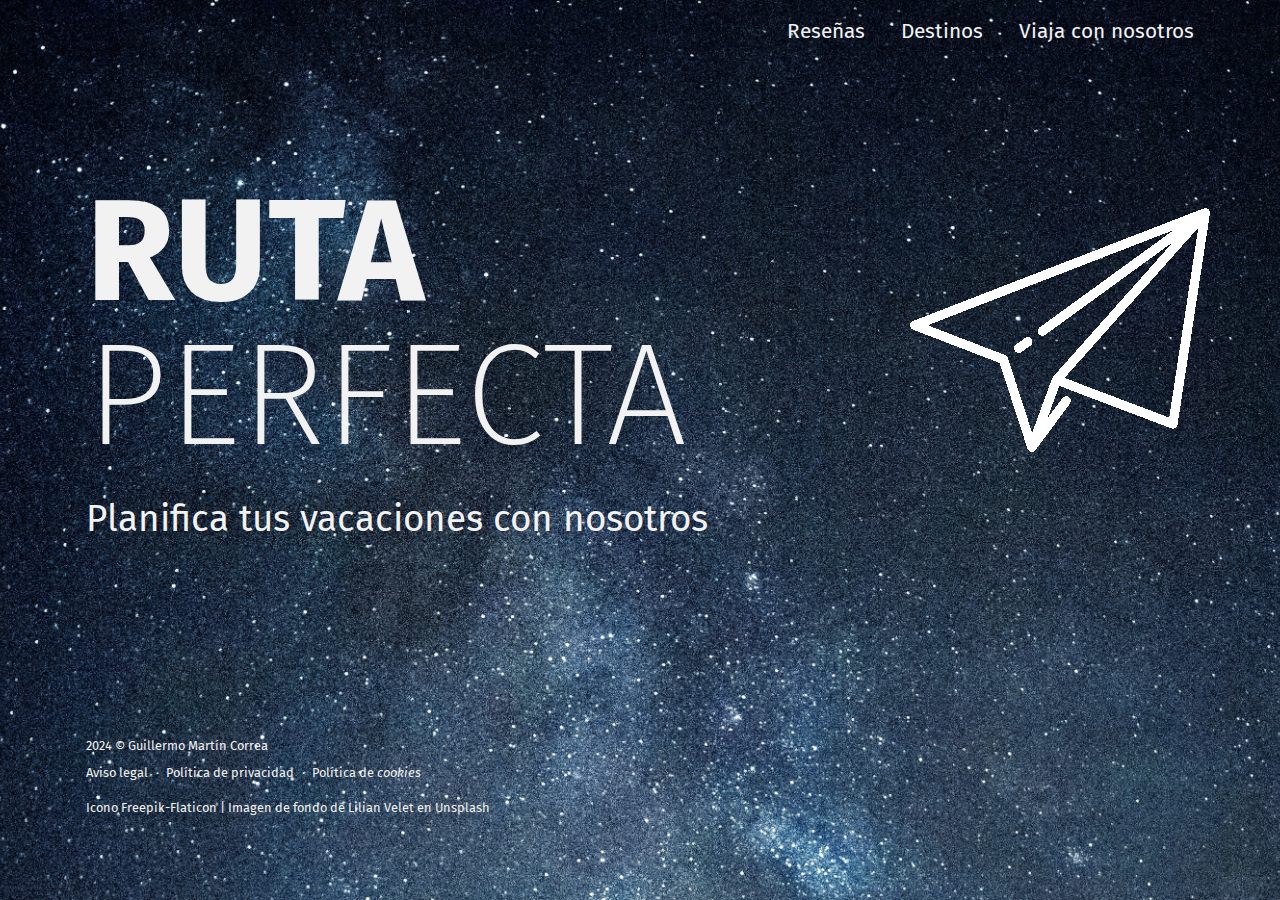
<file: index.html>
<!DOCTYPE html>
<html lang="es">
<head>
    <meta charset="UTF-8">
    <meta name="viewport" content="width=device-width, initial-scale=1.0">
    <title>Ruta perfecta</title>
    <meta name="description" content="Web de Ruta perfecta. Servicio de planficación de viajes personalizados">
    <link rel="preconnect" href="https://fonts.googleapis.com">
    <link rel="preconnect" href="https://fonts.gstatic.com" crossorigin>
    <link href="https://fonts.googleapis.com/css2?family=Fira+Sans:ital,wght@0,200;0,400;0,700;1,400;1,700&display=swap" rel="stylesheet">
    <link rel="icon" type="image/png" href="img/favicon.png">
    <link rel="stylesheet" href="css/estilos.css">
</head>
<body class="home">
    <header>
        <div class="container">
            <nav>
                <ul>
                    <li><a href="resenas.html">Reseñas</a></li>
                    <li><a href="destinos.html">Destinos</a></li>
                    <li><a href="informacion.html">Viaja con nosotros</a></li>
                </ul>
            </nav>
        </div>
    </header>
    <main>
        <div class="container bg-container">
            <h1>RUTA<span>PERFECTA</span></h1>
            <p>Planifica tus vacaciones con nosotros </p>
        </div>
    </main>
    <footer>
        <div class="container">
            <p>2024 &copy; Guillermo Martín Correa</p>
            <ul>
                <li><a href="">Aviso legal</a></li>
                <li><a href="">Política de privacidad</a></li>
                <li><a href="">Política de <i lang="en">cookies</i></a></li>
            </ul>
            <div><a href="https://www.flaticon.es/iconos-gratis/enviar">Icono Freepik-Flaticon</a> | Imagen de fondo de <a href="https://unsplash.com/@lilian_velet?utm_content=creditCopyText&utm_medium=referral&utm_source=unsplash">Lilian Velet</a> en <a href="https://unsplash.com/photos/silhouette-of-mountain-at-nighttime-2tl76xITM6w?utm_content=creditCopyText&utm_medium=referral&utm_source=unsplash">Unsplash</a>
            </div>
        </div>
    </footer>
</body>
</html>
</file>
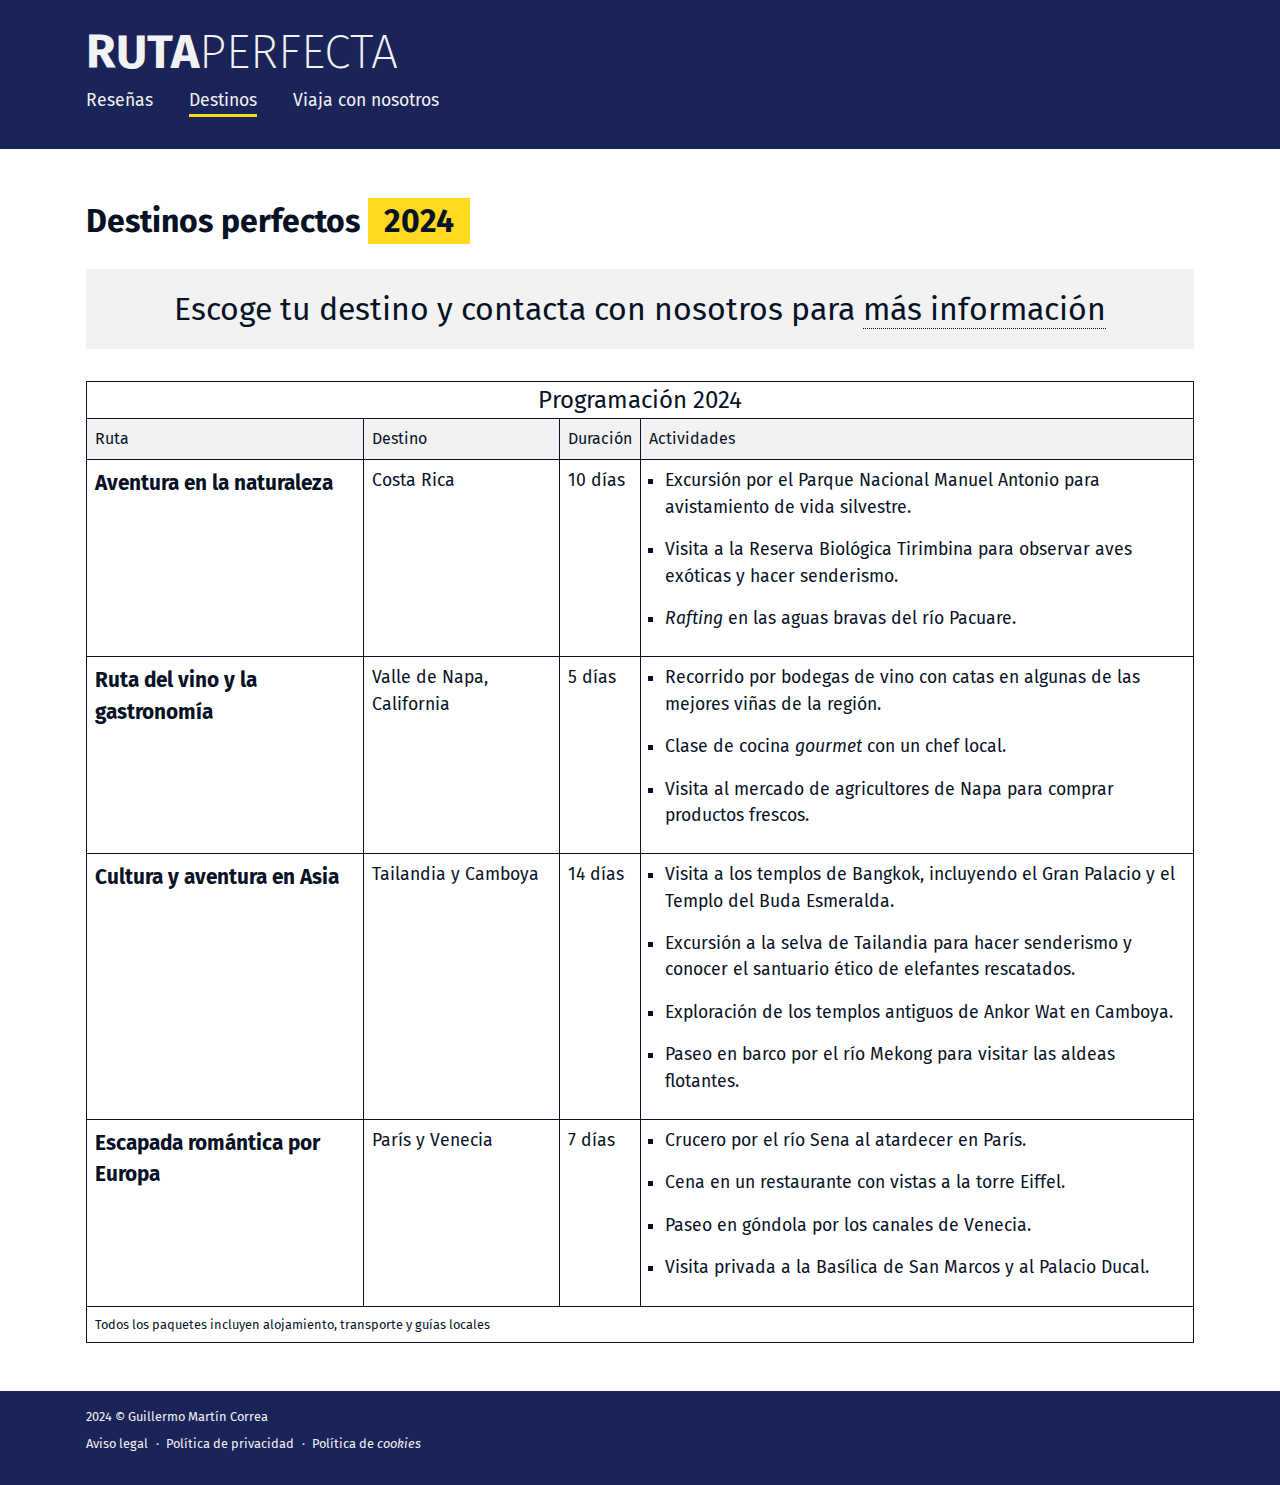
<file: destinos.html>
<!DOCTYPE html>
<html lang="es">
<head>
    <meta charset="UTF-8">
    <meta name="viewport" content="width=device-width, initial-scale=1.0">
    <title>Ruta perfecta | Destinos 2024</title>
    <meta name="description" content="Paquetes de viajes programados para 2024">
    <link rel="preconnect" href="https://fonts.googleapis.com">
    <link rel="preconnect" href="https://fonts.gstatic.com" crossorigin>
    <link href="https://fonts.googleapis.com/css2?family=Fira+Sans:ital,wght@0,200;0,400;0,700;1,400;1,700&display=swap" rel="stylesheet">
    <link rel="icon" type="image/png" href="img/favicon.png"> 
    <link rel="stylesheet" href="css/estilos.css">
</head>
<body>
    <a class="sr" href="#main">Ir al contenido principal</a>
    <header>
        <div class="container">
            <div class="banner"><a href="index.html">RUTA<span>PERFECTA</span></a></div>
            <nav>
                <ul>
                    <li><a href="resenas.html">Reseñas</a></li>
                    <li class="active"><a href="destinos.html">Destinos</a></li>
                    <li><a href="informacion.html">Viaja con nosotros</a></li>
                </ul>
            </nav>
        </div>
    </header>
    <main id="main">
        <div class="container">
            <h1>Destinos perfectos <span class="season">2024</span></h1>
            <div class="call-to-action">
                <p>Escoge tu destino y contacta con nosotros para <a href="informacion.html">más información</a></p>
            </div>         
            <div class="tableFluid">
                <table>
                    <caption>Programación 2024</caption>
                    <thead>
                        <tr>
                            <th scope="col">Ruta</th>
                            <th scope="col">Destino</th>
                            <th scope="col">Duración</th>
                            <th scope="col">Actividades</th>
                        </tr>
                    </thead>
                    <tbody>
                        <tr>
                            <th scope="row">Aventura en la naturaleza</th>
                            <td>Costa Rica</td>
                            <td>10 días</td>
                            <td>
                                <ul>
                                    <li>Excursión por el Parque Nacional Manuel Antonio para avistamiento de vida silvestre.</li>
                                    <li>Visita a la Reserva Biológica Tirimbina para observar aves exóticas y hacer senderismo.</li>
                                    <li><i lang="en">Rafting</i> en las aguas bravas del río Pacuare.</li>
                                </ul>
                            </td>
                        </tr>
                        <tr>
                            <th scope="row">Ruta del vino y la gastronomía</th>
                            <td>Valle de Napa, California</td>
                            <td>5 días</td>
                            <td>
                                <ul>
                                    <li>Recorrido por bodegas de vino con catas en algunas de las mejores viñas de la región.</li>
                                    <li>Clase de cocina <i lang="fr">gourmet</i> con un chef local.</li>
                                    <li>Visita al mercado de agricultores de Napa para comprar productos frescos.</li>
                                </ul>
                            </td>
                        </tr>
                        <tr>
                            <th scope="row">Cultura y aventura en Asia</th>
                            <td>Tailandia y Camboya</td>
                            <td>14 días</td>
                            <td>
                                <ul>
                                    <li>Visita a los templos de Bangkok, incluyendo el Gran Palacio y el Templo del Buda Esmeralda.</li>
                                    <li>Excursión a la selva de Tailandia para hacer senderismo y conocer el santuario ético de elefantes rescatados.</li>
                                    <li>Exploración de los templos antiguos de Ankor Wat en Camboya.</li>
                                    <li>Paseo en barco por el río Mekong para visitar las aldeas flotantes.</li>
                                </ul>
                            </td>
                        </tr>
                        <tr>
                            <th scope="row">Escapada romántica por Europa</th>
                            <td>París y Venecia</td>
                            <td>7 días</td>
                            <td>
                                <ul>
                                    <li>Crucero por el río Sena al atardecer en París.</li>
                                    <li>Cena en un restaurante con vistas a la torre Eiffel.</li>
                                    <li>Paseo en góndola por los canales de Venecia.</li>
                                    <li>Visita privada a la Basílica de San Marcos y al Palacio Ducal.</li>
                                </ul>
                            </td>
                        </tr>
                    <tfoot>
                        <tr>
                            <td colspan="4">Todos los paquetes incluyen alojamiento, transporte y guías locales</td>
                        </tr>
                    </tfoot>
                </table>
            </div>
                      
        </div>
    </main>
    <footer>
        <div class="container">
            <p>2024 &copy; Guillermo Martín Correa</p>
            <ul>
                <li><a href="">Aviso legal</a></li>
                <li><a href="">Política de privacidad</a></li>
                <li><a href="">Política de <i lang="en">cookies</i></a></li>
            </ul>
        </div>
    </footer>  
</body>
</html>
</file>
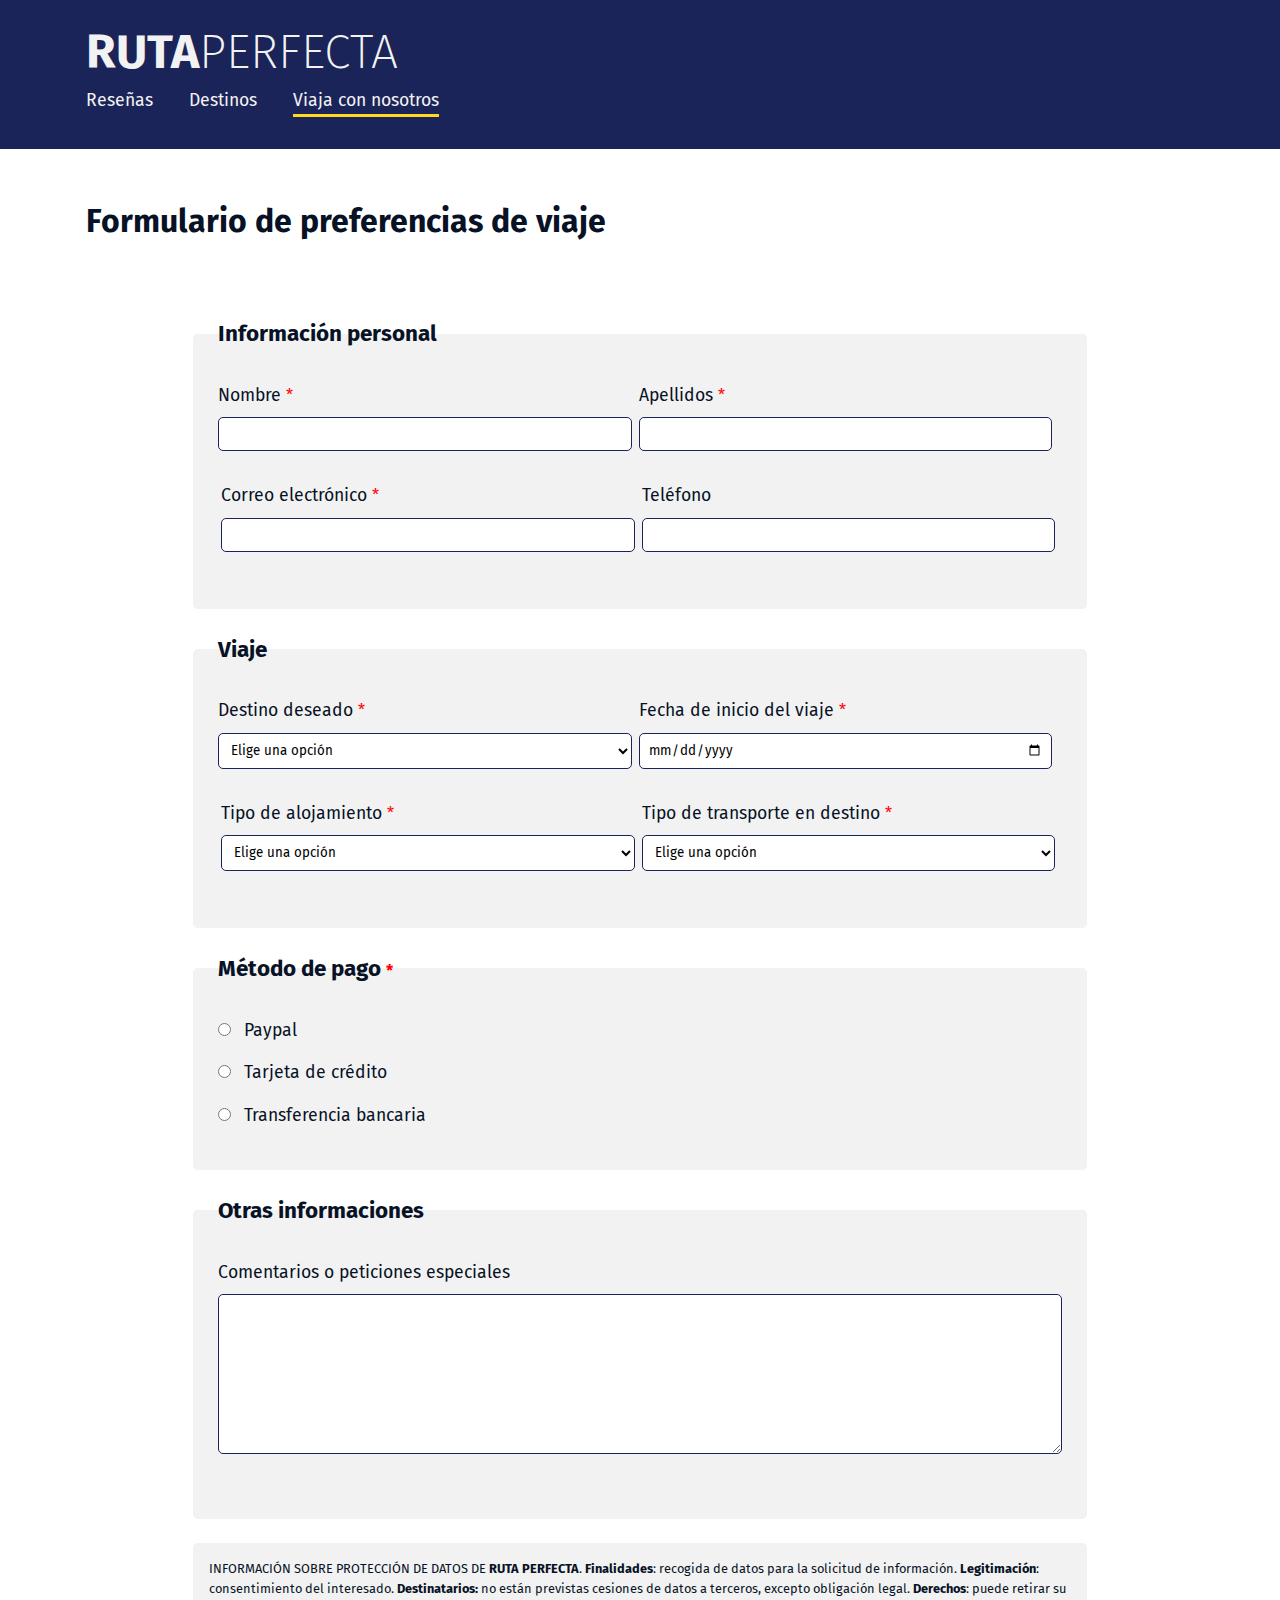
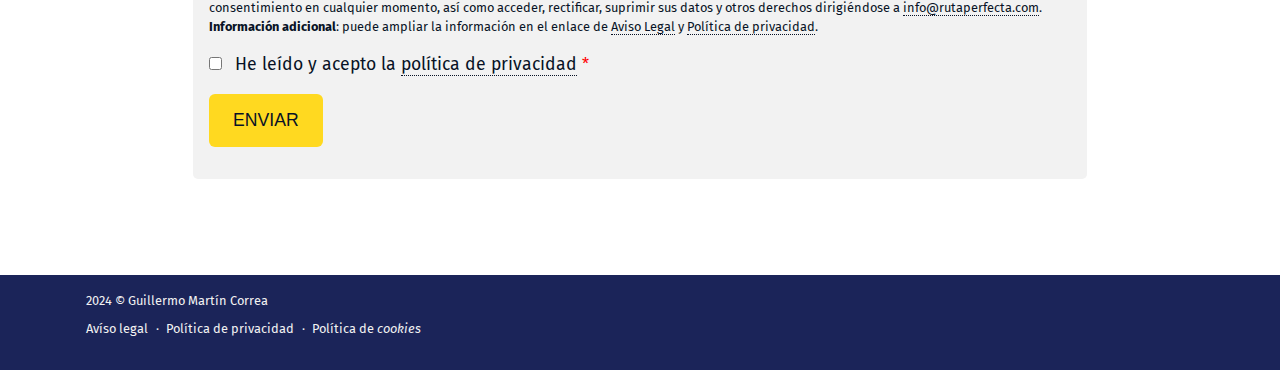
<file: informacion.html>
<!DOCTYPE html>
<html lang="es">
    <head>
        <meta charset="UTF-8">
        <meta name="viewport" content="width=device-width, initial-scale=1.0">
        <title>Ruta perfecta | Formulario de solicitud de información</title>
        <meta name="description" content="Formulario de preferencias de viaje">
        <link rel="preconnect" href="https://fonts.googleapis.com">
        <link rel="preconnect" href="https://fonts.gstatic.com" crossorigin>
        <link href="https://fonts.googleapis.com/css2?family=Fira+Sans:ital,wght@0,200;0,400;0,700;1,400;1,700&display=swap" rel="stylesheet">
        <link rel="icon" type="image/png" href="img/favicon.png"> 
        <link rel="stylesheet" href="css/estilos.css">
    </head>
<body>
    <a class="sr" href="#main">Ir al contenido principal</a>
    <header>
        <div class="container">
            <div class="banner"><a href="index.html">RUTA<span>PERFECTA</span></a></div>
            <nav>
                <ul>
                    <li><a href="resenas.html">Reseñas</a></li>
                    <li><a href="destinos.html">Destinos</a></li>
                    <li class="active"><a href="informacion.html">Viaja con nosotros</a></li>
                </ul>
            </nav>
        </div>
    </header>
    <main id="main">
        <div class="container">
            <h1 class="center">Formulario de preferencias de viaje</h1>

            <form action="#" method="post">
                <fieldset>
                    <legend>Información personal</legend>
                    <ul>
                        <li class="two-col">
                            <label for="name">Nombre <abbr title="obligatorio">*</abbr></label>
                            <input type="text" id="name" name="name" required
                                pattern="[\p{L} '\-]{3,64}" title="Solo caracteres alfabéticos. Un mínimo de 3 y un máximo de 64 caracteres">
                        </li>
                        <li class="two-col">
                            <label for="surname">Apellidos <abbr title="obligatorio">*</abbr></label>
                            <input type="text" id="surname" name="surname" required pattern="[a-zA-ZàáâäãåąčćęèéêëėįìíîïłńòóôöõøùúûüųūÿýżźñçčšžÀÁÂÄÃÅĄĆČĖĘÈÉÊËÌÍÎÏĮŁŃÒÓÔÖÕØÙÚÛÜŲŪŸÝŻŹÑßÇŒÆČŠŽ∂ð ,.'\-]{3,128}" title="Solo caracteres alfabéticos. Un mínimo de 3 y un máximo de 128 caracteres">
                        </li>
                        <li class="two-col">
                            <label for="email">Correo electrónico <abbr title="obligatorio">*</abbr></label>
                            <input type="email" id="email" name="email" required>
                        </li>
                        <li class="two-col">
                            <label for="phone">Teléfono </label>
                            <input type="tel" id="phone" name="phone">
                        </li>
                    </ul>
                </fieldset>

                <fieldset>
                    <legend>Viaje</legend>
                    <ul>
                        <li class="two-col">
                            <label for="destination">Destino deseado <abbr title="obligatorio">*</abbr></label>
                            <select name="destination" id="destination" required>
                                <option value="" selected disabled hidden>Elige una opción</option>
                                <option value="Aventura en la naturaleza">Aventura en la naturaleza</option>
                                <option value="Ruta del vino y la gastronomía">Ruta del vino y la gastronomía</option>
                                <option value="Cultura y aventura en Asia">Cultura y aventura en Asia</option>
                                <option value="Escapada romántica por Europa">Escapada romántica por Europa</option>
                            </select>
                        </li>
                        <li class="two-col">
                            <label for="date">Fecha de inicio del viaje <abbr title="obligatorio">*</abbr></label>
                            <input type="date" id="date" name="date" required>
                        </li>
                        <li class="two-col">
                            <label for="accommodation">Tipo de alojamiento <abbr title="obligatorio">*</abbr></label>
                            <select name="accommodation" id="accommodation" required>
                                <option value="" selected disabled hidden>Elige una opción</option>
                                <option value="Hotel">Hotel</option>
                                <option value="Hostal">Hostal</option>
                                <option value="Apartamento vacacional">Apartamento vacacional</option>
                                <option value="Albergue">Albergue</option>
                                <option value="Sin preferencia específica">Sin preferencia específica</option>
                            </select>
                        </li>
                        <li class="two-col">
                            <label for="transport">Tipo de transporte en destino <abbr title="obligatorio">*</abbr></label>
                            <select name="transport" id="transport" required>
                                <option value="" selected disabled hidden>Elige una opción</option>
                                <option value="Transporte público">Transporte público</option>
                                <option value="Alquiler de coche">Alquiler de coche</option>
                            </select>
                        </li>
                    </ul>
                </fieldset>

                <fieldset>
                    <legend>Método de pago <abbr title="obligatorio">*</abbr></legend>
                    <ul class="radio-group">
                        <li>
                            <input type="radio" name="payment" id="paypal" value="Paypal" required>
                            <label for="paypal">Paypal</label>
                        </li>
                        <li>
                            <input type="radio" name="payment" id="credit" value="Tarjeta de crédito" required>
                            <label for="credit">Tarjeta de crédito</label>
                        </li>
                        <li>
                            <input type="radio" name="payment" id="transfer" value="Transferencia bancaria" required>
                            <label for="transfer">Transferencia bancaria</label>
                        </li>
                    </ul>
                </fieldset>

                <fieldset>
                    <legend>Otras informaciones</legend>
                    <ul>
                        <li>
                            <label for="comments">Comentarios o peticiones especiales</label>
                            <textarea id="comments" name="comments"></textarea>
                        </li>
                    </ul>                    
                </fieldset>

                <div class="outFieldset">
                    <p>INFORMACIÓN SOBRE PROTECCIÓN DE DATOS DE <b>RUTA PERFECTA</b>. <b>Finalidades</b>: recogida de datos para la solicitud de información. <b>Legitimación</b>: consentimiento del interesado. <b>Destinatarios:</b> no están previstas cesiones de datos a terceros, excepto obligación legal. <b>Derechos</b>: puede retirar su consentimiento en cualquier momento, así como acceder, rectificar, suprimir sus datos y otros derechos dirigiéndose a  <a href="mailto:info@rutaperfecta.com">info@rutaperfecta.com</a>. <b>Información adicional</b>: puede ampliar la información en el enlace de <a href="">Aviso Legal</a> y <a href="">Política de privacidad</a>.</p>
                    <ul>
                        <li>
                            <input type="checkbox" name="politica" id="politica" value="Sí" required >
                            <label for="politica">He leído y acepto la <a href="">política de privacidad</a> <abbr title="obligatorio">*</abbr></label>
                        </li>
                    </ul>
                    <button type="submit">Enviar</button>
                </div>
            </form>                      
        </div>
    </main>
    <footer>
        <div class="container">
            <p>2024 &copy; Guillermo Martín Correa</p>
            <ul>
                <li><a href="">Avíso legal</a></li>
                <li><a href="">Política de privacidad</a></li>
                <li><a href="">Política de <i lang="en">cookies</i></a></li>
            </ul>
        </div>
    </footer>  
</body>
</html>
</file>
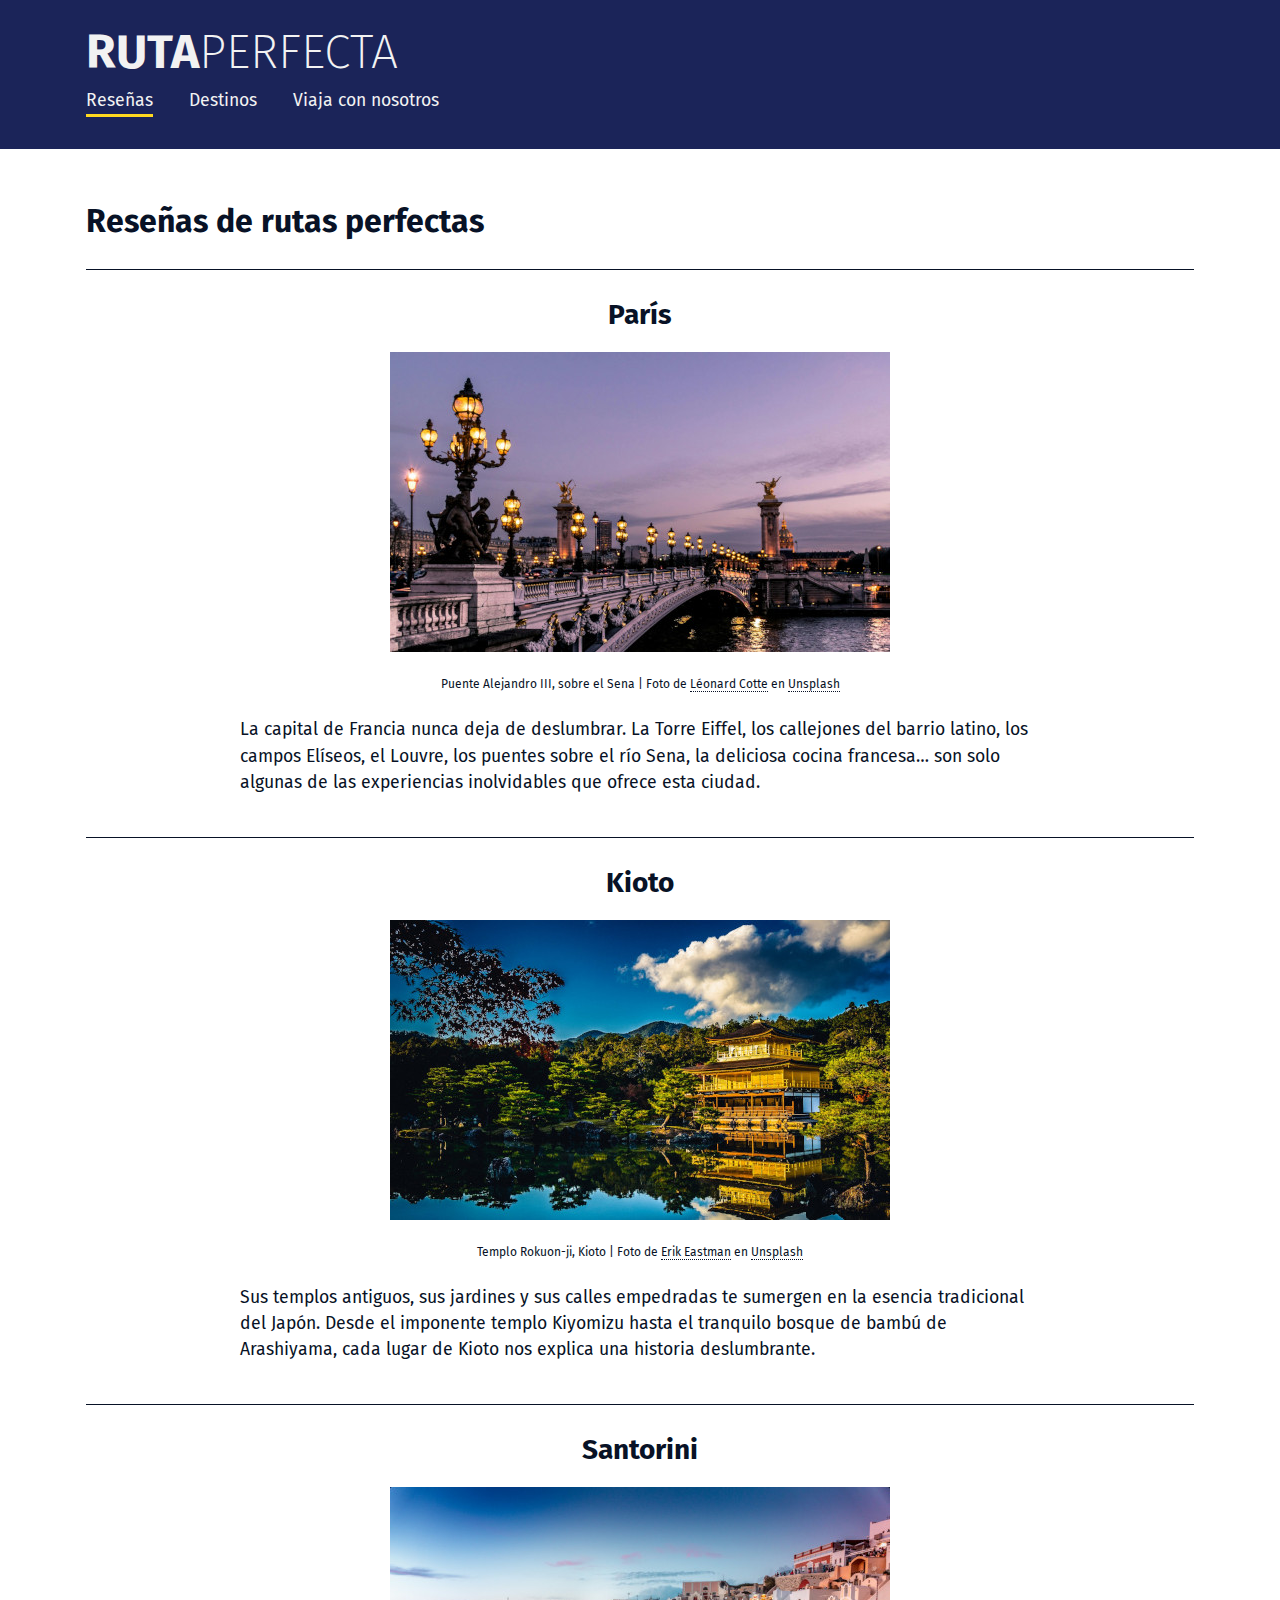
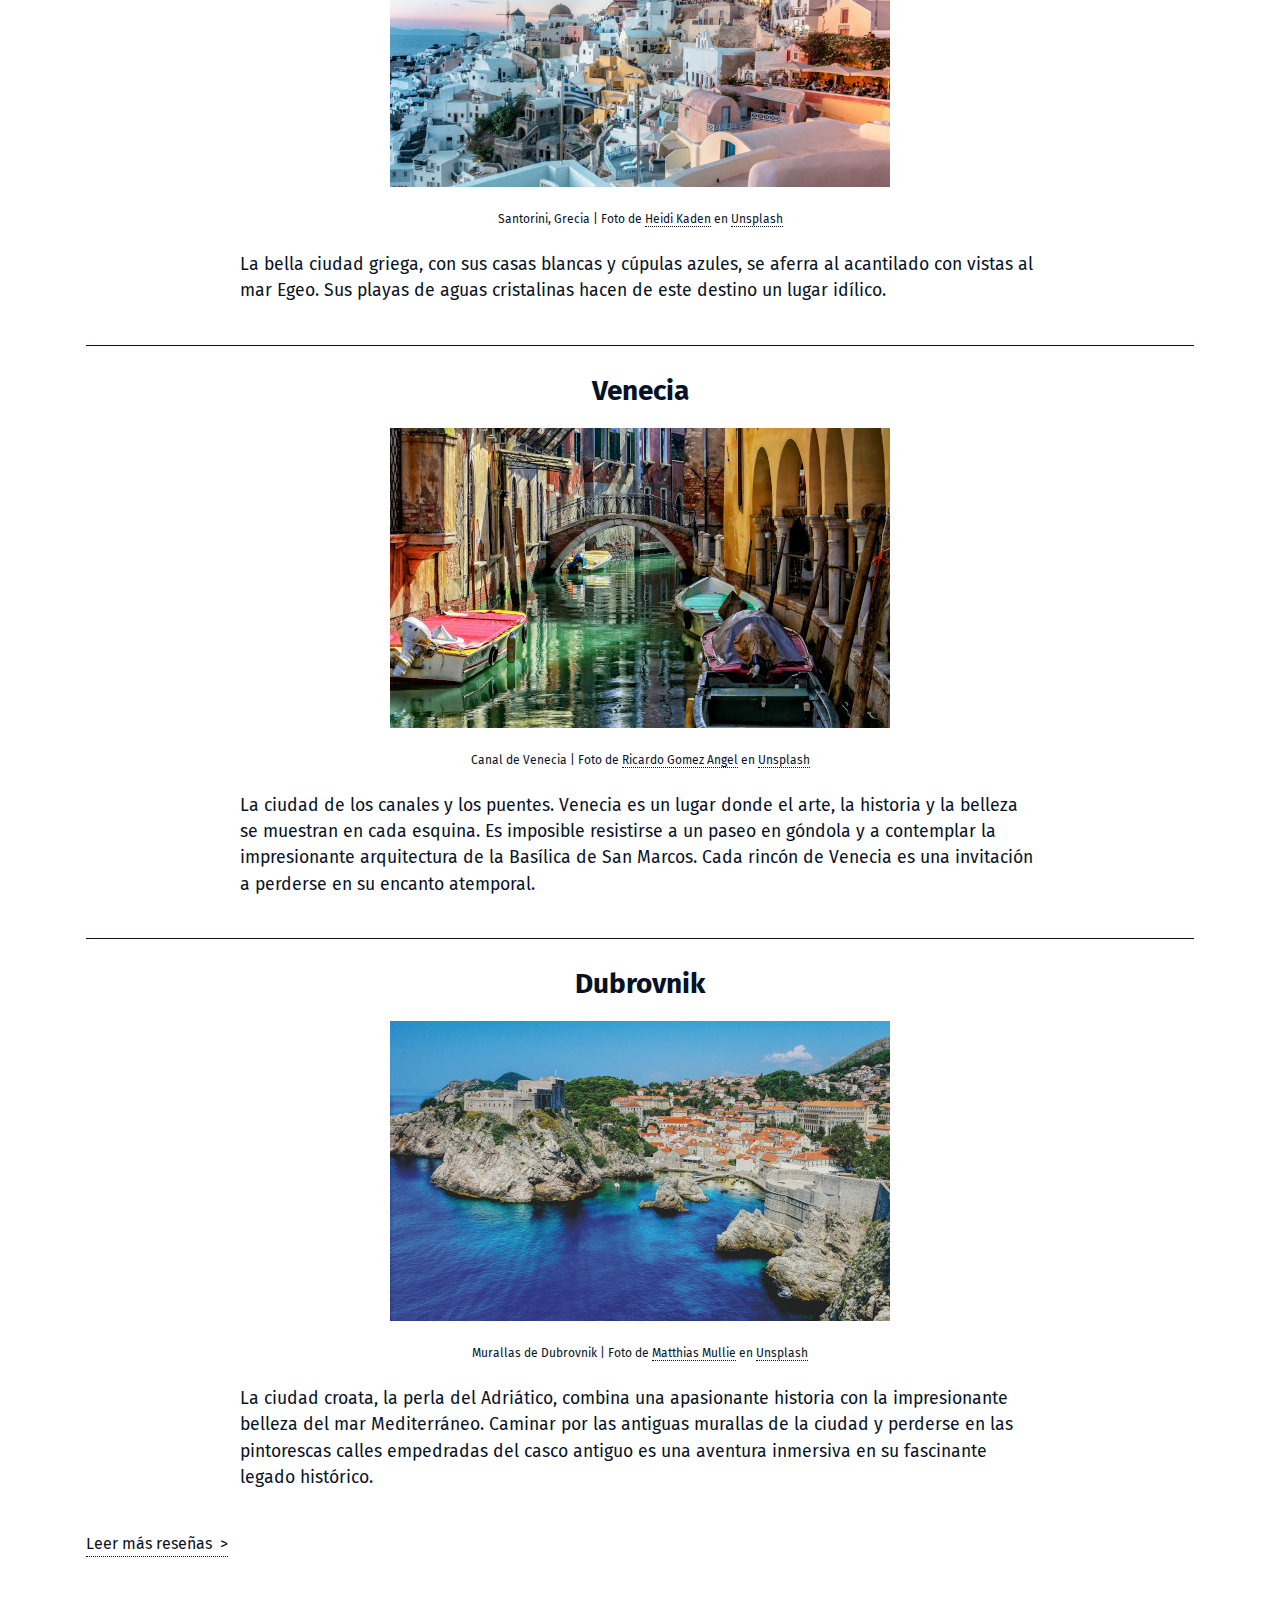
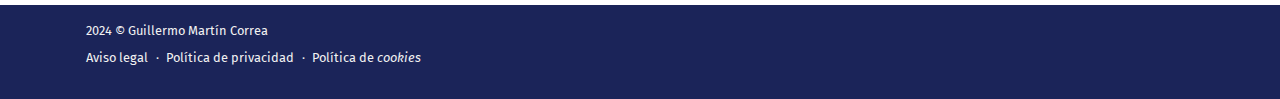
<file: resenas.html>
<!DOCTYPE html>
<html lang="es">
<head>
    <meta charset="UTF-8">
    <meta name="viewport" content="width=device-width, initial-scale=1.0">
    <title>Ruta perfecta | Reseñas</title>
    <meta name="description" content="Reseñas de viajes planificados por Ruta Perfecta">
    <link rel="preconnect" href="https://fonts.googleapis.com">
    <link rel="preconnect" href="https://fonts.gstatic.com" crossorigin>
    <link href="https://fonts.googleapis.com/css2?family=Fira+Sans:ital,wght@0,200;0,400;0,700;1,400;1,700&display=swap" rel="stylesheet">
    <link rel="icon" type="image/png" href="img/favicon.png"> 
    <link rel="stylesheet" href="css/estilos.css">
</head>
<body>
    <a class="sr" href="#main">Ir al contenido principal</a>
    <header>
        <div class="container">
            <div class="banner"><a href="index.html">RUTA<span>PERFECTA</span></a></div>
            <nav>
                <ul>
                    <li class="active"><a href="resenas.html">Reseñas</a></li>
                    <li><a href="destinos.html">Destinos</a></li>
                    <li><a href="informacion.html">Viaja con nosotros</a></li>
                </ul>
            </nav>
        </div>
    </header>
    <main id="main">
        <div class="container">
                <h1>Reseñas de rutas perfectas</h1>
                <article class="review">
                    <h2>París</h2>
                    <figure>
                        <img class="fluid" src="img/paris.jpg" alt="Puente sobre el río Sena" width="500" height="300">
                        <figcaption>Puente Alejandro III, sobre el Sena | <cite>Foto de <a href="https://unsplash.com/@ettocl?utm_content=creditCopyText&utm_medium=referral&utm_source=unsplash">Léonard Cotte</a> en <a href="https://unsplash.com/photos/bridge-during-night-time-R5scocnOOdM?utm_content=creditCopyText&utm_medium=referral&utm_source=unsplash">Unsplash</a></cite></figcaption>
                    </figure>
                    <p>La capital de Francia nunca deja de deslumbrar. La Torre Eiffel, los callejones del barrio latino, los campos Elíseos, el Louvre, los puentes sobre el río Sena, la deliciosa cocina francesa… son solo algunas de las experiencias inolvidables que ofrece esta ciudad.</p>
                </article>
                <article class="review">
                    <h2>Kioto</h2>
                    <figure>
                        <img class="fluid" src="img/kioto.jpg" alt="Templo sobre un río" width="500" height="300">
                        <figcaption>Templo Rokuon-ji, Kioto | <cite>Foto de <a href="https://unsplash.com/@erikeae?utm_content=creditCopyText&utm_medium=referral&utm_source=unsplash">Erik Eastman</a> en <a href="https://unsplash.com/photos/pagoda-house-near-body-of-water-during-daytime-wJj5Bs1jHxg?utm_content=creditCopyText&utm_medium=referral&utm_source=unsplash">Unsplash</a></cite></figcaption>
                    </figure>
                    <p>Sus templos antiguos, sus jardines y sus calles empedradas te sumergen en la esencia tradicional del Japón. Desde el imponente templo Kiyomizu hasta el tranquilo bosque de bambú de Arashiyama, cada lugar de Kioto nos explica una historia deslumbrante.</p>
                </article>
                <article class="review">
                    <h2>Santorini</h2>
                    <figure>
                        <img class="fluid" src="img/santorini.jpg" alt="Vista de Santorini" width="500" height="300">
                        <figcaption>Santorini, Grecia | <cite>Foto de <a href="https://unsplash.com/@infinitexplorer?utm_content=creditCopyText&utm_medium=referral&utm_source=unsplash">Heidi Kaden</a> en <a href="https://unsplash.com/photos/santorini-greece-kYxgm42SQso?utm_content=creditCopyText&utm_medium=referral&utm_source=unsplash">Unsplash</a></cite></figcaption>
                    </figure>
                    <p>La bella ciudad griega, con sus casas blancas y cúpulas azules, se aferra al acantilado con vistas al mar Egeo. Sus playas de aguas cristalinas hacen de este destino un lugar idílico.</p>
                </article>
                <article class="review">
                    <h2>Venecia</h2>
                    <figure>
                        <img class="fluid" src="img/venecia.jpg" alt="Canal de Venecia con puente al fondo" width="500" height="300">
                        <figcaption>Canal de Venecia | <cite>Foto de <a href="https://unsplash.com/@rgaleriacom?utm_content=creditCopyText&utm_medium=referral&utm_source=unsplash">Ricardo Gomez Angel</a> en <a href="https://unsplash.com/photos/canoes-on-venice-grand-canal-BrSFpu4CDdY?utm_content=creditCopyText&utm_medium=referral&utm_source=unsplash">Unsplash</a></cite></figcaption>
                    </figure>
                    <p>La ciudad de los canales y los puentes. Venecia es un lugar donde el arte, la historia y la belleza se muestran en cada esquina. Es imposible resistirse a un paseo en góndola y a contemplar la impresionante arquitectura de la Basílica de San Marcos. Cada rincón de Venecia es una invitación a perderse en su encanto atemporal.</p>
                </article>
                <article class="review">
                    <h2>Dubrovnik</h2>
                    <figure>
                        <img class="fluid" src="img/dubrovnik.jpg" alt="Vista de la ciudad de Dubrovnik" width="500" height="300">
                        <figcaption>Murallas de Dubrovnik | <cite>Foto de <a href="https://unsplash.com/@matthiasmullie?utm_content=creditCopyText&utm_medium=referral&utm_source=unsplash">Matthias Mullie</a> en <a href="https://unsplash.com/photos/aerial-photo-of-city-RvDc461s1EI?utm_content=creditCopyText&utm_medium=referral&utm_source=unsplash">Unsplash</a></cite></figcaption>
                    </figure>
                    <p>La ciudad croata, la perla del Adriático, combina una apasionante historia con la impresionante belleza del mar Mediterráneo. Caminar por las antiguas murallas de la ciudad y perderse en las pintorescas calles empedradas del casco antiguo es una aventura inmersiva en su fascinante legado histórico.</p>
                </article>
                <a class="more" href="">Leer más reseñas</a>
        </div>
    </main>
    <footer>
        <div class="container">
            <p>2024 &copy; Guillermo Martín Correa</p>
            <ul>
                <li><a href="">Aviso legal</a></li>
                <li><a href="">Política de privacidad</a></li>
                <li><a href="">Política de <i lang="en">cookies</i></a></li>
            </ul>
        </div>
    </footer>  
</body>
</html>
</file>
<file: css/estilos.css>
/*Estilos para Ruta perfecta */
:root {
    --primary-color: #081226;
    --accent-color: #FFD920;
    --bg-dark-color: #1B2459; 
    --secondary-color: #F2F2F2;
}

* {
    margin: 0;
    padding: 0;
    box-sizing: border-box;
}

html{
    font-size: 16px;
}

body {
    font-weight: 400;
    color: var(--primary-color);
    line-height: 1.5;
    font-family: "Fira Sans", sans-serif; 
}

input,select,textarea{
   font-family: "Fira Sans", sans-serif; 
}

h1, h2, h3 {   
    font-weight: 700;
}

p {
    font-size: 1.1rem;
    margin-bottom: 1rem;
}

a {
    color: var(--primary-color);
    text-decoration: none;
    border-bottom: 1px dotted var(--primary-color);
}

a:hover {
    border-bottom: 1px solid var(--primary-color);
}

cite {
    font-style: normal;
}

abbr {
    text-decoration: none;
}

h1{
    font-size: 2rem;
    margin-bottom: 1.5rem;
}
.home h1,.banner {
    font-size: 3rem;
    font-weight:bold;
}

h2{
    font-size: 1.75rem;
    margin-bottom: 1rem;
    text-align:center;
}

ul {
    padding-left: 1rem;
    list-style-type: square;
}
ul li {
    margin-bottom: 1rem;
    font-size: 1.1rem;
}

figure {
    width: 100%;
    text-align: center;
    margin-bottom: 1.5rem;
}
figcaption {
    text-align: center;
    padding-top: 1rem;
    font-size: 0.75rem;
}

/****************************
Imágenes del sitio web
*****************************/
img.fluid {
    max-width: 100%;
    height: auto;
}

/*Clase para esconder un elemento que será visible únicamente a los lectores de pantalla (aplicado para mejorar la accesibilidad)*/
.sr {
    position:absolute;
    height:1px;    
    width:1px;    
    overflow:hidden;    
    clip:rect(1px, 1px, 1px, 1px);
}
.sr:focus {
    height:auto;
    border:1px solid var(--primary-color);
    width:20rem;
    text-align:center;
    bottom:8rem;  
    left:50%;
    margin-left:-10rem;
    background:var(--accent-color);
    color:var(--primary-color);
    padding:1rem 3rem;
    font-size:1.1rem;
    font-weight:bold;
    display:block;
    overflow:visible;
    clip:auto;
    z-index:10;
}

/****************************
Contenedores del sitio
*****************************/
header {
    padding-top: 1rem;
    padding-bottom: 1rem;
    background: var(--bg-dark-color);
}

footer {
    padding-top: 1rem;
    padding-bottom: 1rem;    
    background-color: var(--bg-dark-color);
    color: var(--secondary-color);
}

main {
    padding-top: 3rem;
    padding-bottom: 3rem;
}

/*
Las reglas que van a continuación consiguen que los contenidos dentro del elemento de class .container se adapten a los diversos dispositivos.
La class .container define un contenedor que ocupa el 100% de la pantalla del dispositivo, con un margen interior por la izquierda y por la derecha de 16 píxeles, y márgenes por la izquierda y por la derecha automáticos, para conseguir un diseño centrado.
A continuació utilizamos media queries, un módulo de CSS3 que permite adaptar la representación del contenido a las características del dispositivo y que se estudia en la unidad 5.
Con las 4 media queries utilizadas indicamos la anchura máxima que el .container tiene que tener cuando los dispositivos tengan la anchura mínima indicada por el punto de ruptura (breakpoint).
*/
.container {
    margin-right: auto;
    margin-left: auto;
    padding-right: 1rem;
    padding-left: 1rem;
    width: 100%;
}
  
@media (min-width: 576px) {
    .container {
      max-width: 540px;
    }
}
  
@media (min-width: 768px) {
    .container {
      max-width: 720px;
    }
}
  
@media (min-width: 992px) {
    .container {
      max-width: 960px;
    }
}
  
@media (min-width: 1200px) {
    .container {
      max-width: 1140px;
    }
}

/****************************
Titular del sitio
*****************************/

.banner {
    color: var(--secondary-color) 
}
.banner a {
    color: inherit;
    border: none;
}
.banner span {
    font-weight: 200;
}


/*************************
Contenidos del footer
**************************/
footer {
    font-size: 0.8rem;
    color: var(--secondary-color);
}

footer p {
    font-size: inherit;
    margin-bottom: 0.5rem;
}

footer a {
    color: inherit;
    border: none;
}

footer a:hover {
    border: none;
    color: var(--accent-color);
}

footer ul {
    list-style-type: none;
    padding-left: 0;
}

footer ul li {
    display: inline-block;
    font-size: 0.8rem;
    padding-right: 0.25rem;
}

footer ul li::after {
    content: "·";
    padding-left: 0.5rem;
}
footer ul li:last-child::after {
    content: "";
    padding-left: 0.5rem;
}


/****************************
Menú de navegación del sitio
*****************************/
nav {
    text-align: left;
    color: var(--secondary-color);
}
nav ul {
    padding-left: 0;
}
nav ul li {
    display: inline-block;
    font-size: 1.1rem;
    font-weight: 400;
    margin-left: 2rem;
}
nav ul li:first-child {
    margin-left: 0;
}
nav ul li a {
    color: inherit;
    border: none;
}
nav ul li a:hover {
    border: none;
    color: var(--accent-color);
}
nav li.active {
    border-bottom: 3px solid var(--accent-color);
}

/****************************
Página de inicio
*****************************/
body.home {
    background-color: var(--bg-dark-color);
    background-image: url(../img/bg-home.jpg);
    background-repeat: no-repeat;
    background-size: cover;
    background-position: center top;
    color: var(--secondary-color);
}

.bg-container {
    background-image: url(../img/isologo-home.png);
    background-repeat: no-repeat;
    background-size: 100px 100px;
    background-position: right top;
    min-height: 300px;
}

body.home header {
    background-color: transparent;
    height: 10vh;
}

body.home main {
    padding-top: 10vh;
    height: 70vh;
}

body.home footer {
    background-color: transparent;
    height: 20vh;
}

body.home nav {
    text-align: right;
}

body.home h1 {
    font-size: 6rem;
    font-weight: 700;
    line-height: 1;
}

body.home h1 span {
    display: block;
    font-weight: 200;
}

body.home a {
    color: inherit;
    border: none;
}

body.home a:hover {
    border: none;
    color: var(--accent-color);
}

body.home nav ul {
    padding-left: 0;
    margin-left: 0;
}

body.home nav ul li {
    font-size: 1.3rem;
}

body.home main p {
    font-size: 1.3rem;
    font-weight: 400;
}

body.home footer p {
    margin-bottom: 0.5rem;
}

/*Esta regla permite que el tamaño de la letra de estos dos elementos de la página de inicio tengan un tamaño mayor cuando tengamos una pantalla de una anchura mínima de 992 píxeles*/

@media (min-width: 992px) {
    body.home h1 {
        font-size: 9rem;
    }
    body.home main p {
        font-size: 2.3rem;
    }
    .bg-container {
        background-size: 300px 300px;
    }
}

/****************************
Página reseñas
****************************/
article.review {
    padding-top: 1.5rem;
    padding-bottom: 1.5rem;
    border-top: 1px solid var(--primary-color);
}
article.review h3 {
    text-align: center;
}
article.review p {
    width: 100%;
    max-width:800px;
    margin-left: auto;
    margin-right: auto;
}
a.more {
    display: inline-block;
    margin-top: 0;
}
a.more::after {
    content: '\003E';  
    padding-left: 0.5rem;
}

/***************************
Destinos
***************************/

span.season {
    background-color: var(--accent-color);
    padding: 0.25rem 1rem;
}

div.call-to-action {
    background-color: var(--secondary-color);
    padding: 1rem;
    margin-bottom: 1.5rem;
    text-align: center;
}

div.call-to-action p {
    font-size: 2rem;
    margin-bottom: 0;
}

/*Esta clase añadirá una barra de desplazamiento horizontal cuando sea necesario para que los usuarios que vean la tabla en dispositivos pequeños puedan desplazarse hacia la derecha para ver el contenido completo de la tabla */
.tableFluid {
    width: 100%;
    overflow-x: auto;
    margin-top: 2rem;
}

table {
    width: 100%;
    border-spacing: 0;
    border-collapse: collapse;
    border: 1px solid var(--primary-color);
}

caption {
    font-size: 1.5rem;
    border-top: 1px solid var(--primary-color);
    border-left: 1px solid var(--primary-color);
    border-right: 1px solid var(--primary-color);
}

td, th {
    padding: 0.5rem;
    font-size: 1.1rem;
    vertical-align: top;
    text-align: left;
    border: 1px solid var(--primary-color);
}

th[scope="col"]:first-of-type {
    width: 25%;
}

th[scope="col"]:last-of-type {
    width: 50%;
}

th[scope="col"] {
    font-weight: normal;
    font-size: 1rem;
    text-align: left;
    background-color: var(--secondary-color);
}

th[scope="row"] {
    font-weight: 700;
    font-size: 1.3rem;
}

thead tr {
    border-top: 1px solid var(--primary-color);
    border-bottom: 1px solid var(--primary-color);
}

tfoot {
    border-bottom: 1px solid var(--primary-color);
    border-top: 1px solid var(--primary-color);
}

tfoot td {
    text-align: left;
    font-size: 0.8rem;
}


/****************************
Formulario
*****************************/
form {
    margin: 1.5rem auto;
    padding: 1.5rem;
    border-radius: 5px;
}

form ul {
    list-style-type: none;
    padding-left: 0;
    margin-left: 0;
}

fieldset {
    margin: 1.5rem 0;
    padding: 1.5rem;
    border: 1px solid var(--secondary-color);
    border-radius: 5px;
    background-color: var(--secondary-color);
}

legend {
    font-size: 1.4rem;
    margin-bottom: 0.5rem;
    font-weight: 700;
}

label {
    display: block;
    margin-bottom: 0.5rem;
}

form abbr {
    color: #ff0000;
    font-size: 1rem;
}

input:not([type="radio"]):not([type="checkbox"]),
select,
textarea {
    width: 100%;
    padding: 0.5rem;
    border: 1px solid var(--bg-dark-color);
    border-radius: 5px;
    margin-bottom: 1rem;
    background-color: #FFFFFF;
    outline: none;
}

textarea {
    height: 10rem;
}

input[type="radio"],
input[type="checkbox"] {
    margin-right: 0.5rem;
}

ul.radio-group:first-child {
    padding-top: 1rem;
}

.radio-group label,
input[type="checkbox"]+label {
    display: inline;
}

.outFieldset {
    padding: 1rem;
    background-color: var(--secondary-color);
    border-radius: 5px;
}
.outFieldset p {
    font-size: 0.8rem;
}

button {
    display: inline-block;
    width: auto;
    border-radius: 6px;
    margin-bottom: 1rem;
    padding: 1rem 1.5rem;
    background-color: var(--accent-color);
    color: var(--primary-color);
    font-size: 1.1rem;
    border: none;
    text-transform: uppercase;
    appearance: none; 
}

button:hover {
    cursor: pointer;
    background-color: var(--bg-dark-color);
    color: var(--secondary-color);
}

/* Estilos para la máscara de entrada */
input[type="text"]:required:user-invalid,
input[type="email"]:required:user-invalid,
input[type="tel"]:required:user-invalid,
input[type="date"]:required:user-invalid,
select:required:user-invalid {
    border: 1px solid #FF0000;
}

input[type="text"]:required:valid,
input[type="email"]:required:valid,
input[type="tel"]:required:valid,
input[type="date"]:required:valid,
select:required:valid {
    border: 1px solid #4CAF50;
}

input:focus,
input[type="text"]:focus,
input[type="email"]:focus,
input[type="tel"]:focus,
select:focus,
textarea:focus {
    background-color: var(--secondary-color);
}
/* Cuando tengamos como mínimo 768px en el viewport, interesará que los elementos con estas clases se muestre el uno al lado del otro y adapten su anchura*/
@media (min-width: 768px) {
    form {
        width: 85%;
        margin-left: auto;
        margin-right: auto;
    }

    li.two-col {
        display: inline-block;
        width: 49%;
    }

    li.two-col+li.two-col {
        margin-left: 0.2rem;
    }
}
</file>
